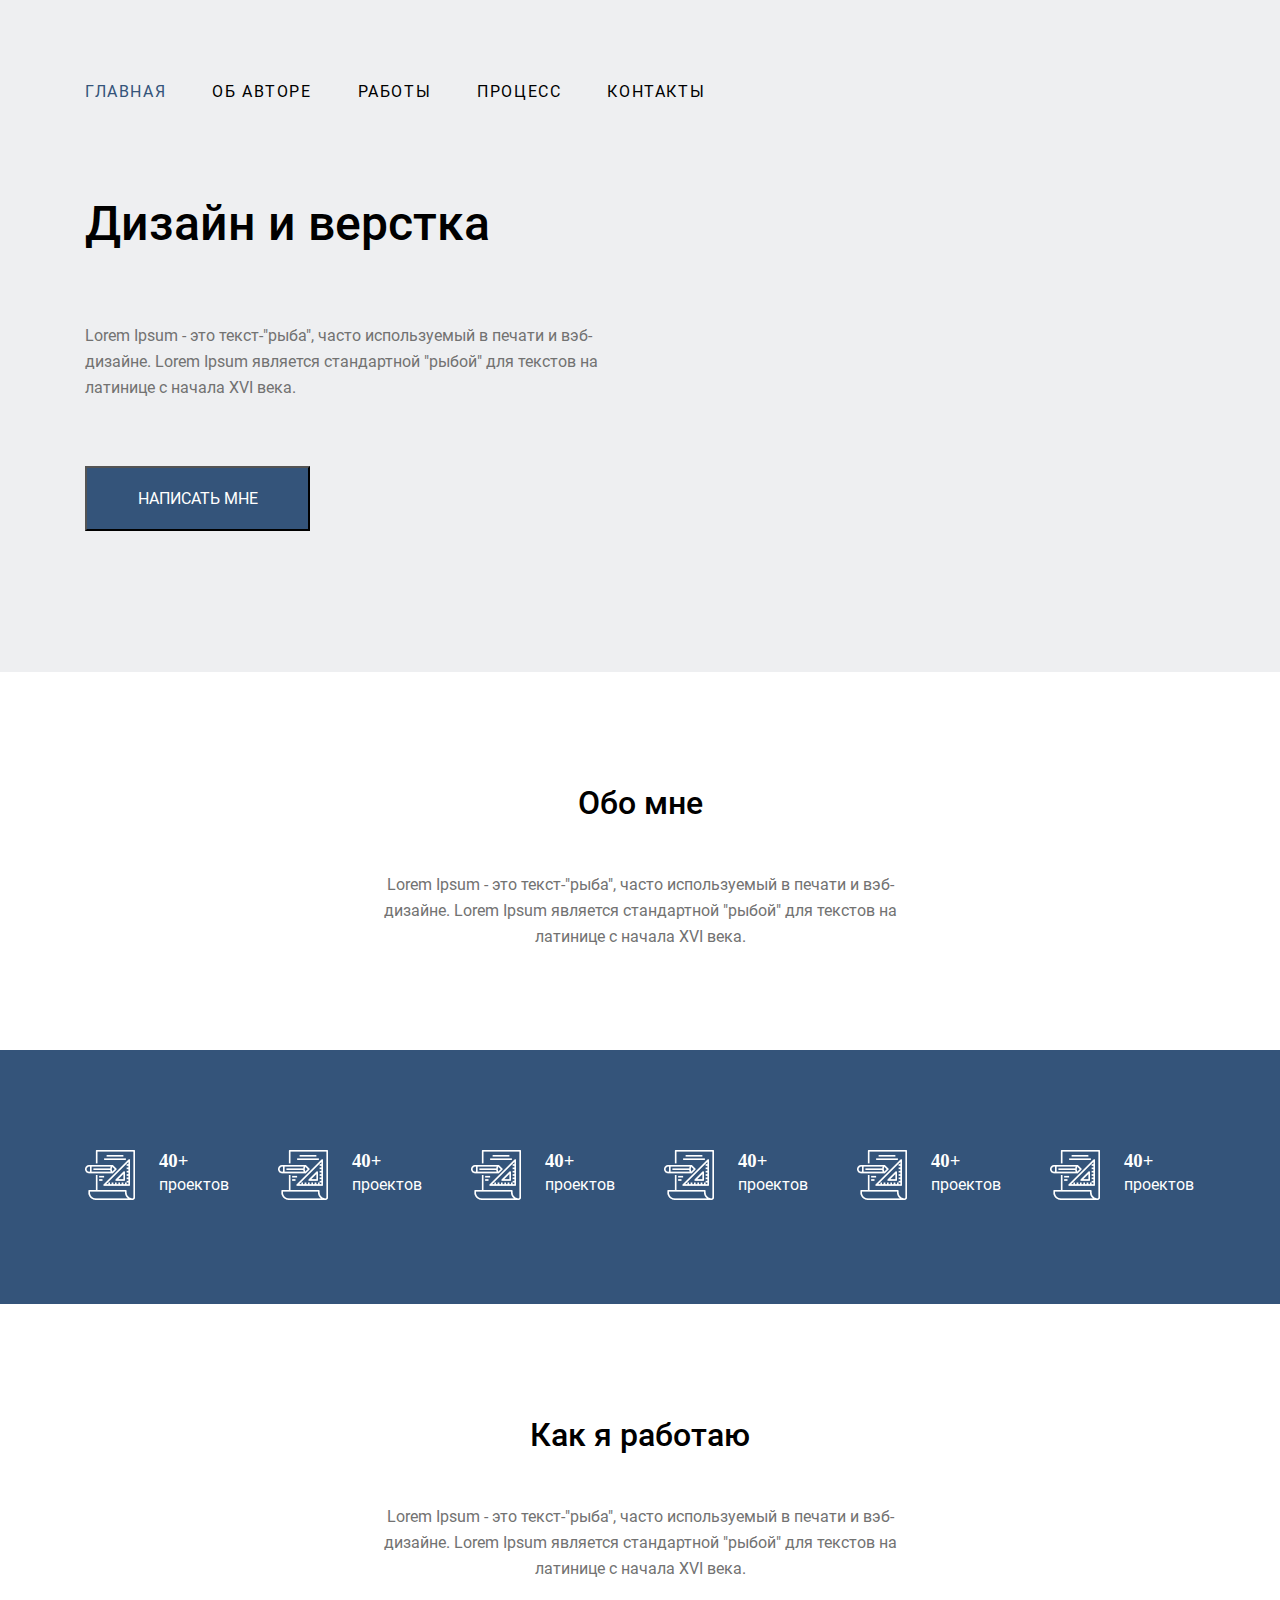
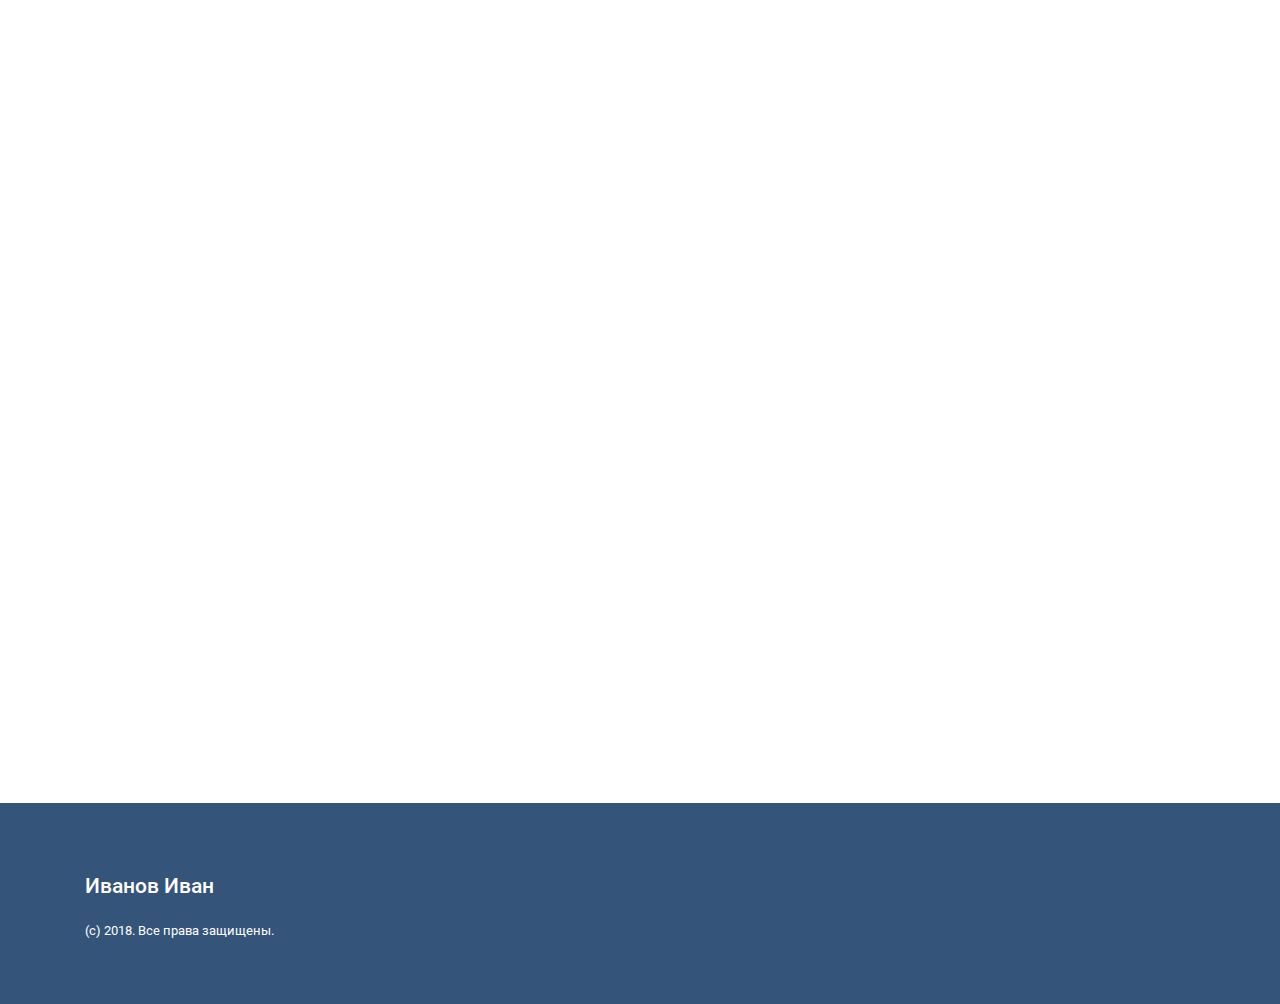
<file: index.html>
<!DOCTYPE html>
<html lang="ru">

<head>
    <meta charset="UTF-8">
    <meta http-equiv="X-UA-Compatible" content="IE=edge">
    <meta name="viewport" content="width=device-width, initial-scale=1.0">
    <title>Lesson_7</title>
    <link rel="stylesheet" href="css/normalize.css">
    <link rel="stylesheet" href="css/fonts.css">
    <link rel="stylesheet" href="css/styles.css">

</head>

<body>
    <header class="header">
        <nav>
            <ul class="header__content">
                <li class="nav"><a class="a_active" href="#">главная</a></li>
                <li class="nav"><a href="#">об авторе</a></li>
                <li class="nav"><a href="#">работы</a></li>
                <li class="nav"><a href="#">процесс</a></li>
                <li class="nav li_last"><a href="#">контакты</a></li>
            </ul>
        </nav>

        <section class="header__content">
            <div class="header__content__design">
                <h1>Дизайн и верстка</h1>
                <p class="header__content__design__p">Lorem Ipsum - это текст-"рыба", часто используемый в печати и вэб-дизайне.
                    Lorem Ipsum является стандартной "рыбой" для текстов на латинице с начала XVI века.
                </p>
                <button class="btn">написать мне</button>
            </div>
        </section>
    </header>

    <main>
        <section>
            <div class="about__me">
                <h2 class="about__me__h2">Обо мне</h2>
                <p>Lorem Ipsum - это текст-"рыба", часто используемый в печати и вэб-дизайне.
                    Lorem Ipsum является стандартной "рыбой" для текстов на латинице с начала XVI века.
                </p>
            </div>
        </section>

        <section class="achieve">
            <div class="achieve__block">
                <div class="achieve__items">
                    <img class="icon__img" src="images/numbers__item.png" alt="40+ проектов">
                    <div class="icon">
                        <h3>40+</h3>
                        <p>проектов</p>
                    </div>
                </div><!--
                --><div class="achieve__items">
                    <img class="icon__img" src="images/numbers__item.png" alt="40+ проектов">
                    <div class="icon">
                        <h3>40+</h3>
                        <p>проектов</p>
                    </div>
                </div><!--
                --><div class="achieve__items">
                    <img class="icon__img" src="images/numbers__item.png" alt="40+ проектов">
                    <div class="icon">
                        <h3>40+</h3>
                        <p>проектов</p>
                    </div>
                </div><!--
                --><div class="achieve__items">
                    <img class="icon__img" src="images/numbers__item.png" alt="40+ проектов">
                    <div class="icon">
                        <h3>40+</h3>
                        <p>проектов</p>
                    </div>
                </div><!--
                --><div class="achieve__items">
                    <img class="icon__img" src="images/numbers__item.png" alt="40+ проектов">
                    <div class="icon">
                        <h3>40+</h3>
                        <p>проектов</p>
                    </div>
                </div><!--
                --><div class="achieve__items" id="last__icon">
                    <img class="icon__img" src="images/numbers__item.png" alt="40+ проектов">
                    <div class="icon">
                        <h3>40+</h3>
                        <p>проектов</p>
                    </div>
                </div>
            </div>
        </section>

        <section>
            <div class="about__me">
                <h2 class="about__me__h2">Как я работаю</h2>
                <p>Lorem Ipsum - это текст-"рыба", часто используемый в печати и вэб-дизайне.
                    Lorem Ipsum является стандартной "рыбой" для текстов на латинице с начала XVI века.
                </p>

                <iframe width="1110" height="600" src="https://www.youtube.com/embed/1MA6PS-TlTE"
                    title="YouTube video player" frameborder="0"
                    allow="accelerometer; autoplay; clipboard-write; encrypted-media; gyroscope; picture-in-picture"
                    allowfullscreen>
                </iframe>
            </div>
        </section>
        <footer>
            <div class="footer__content">
                <h3>Иванов Иван</h3>
                <p>(с) 2018. Все права защищены.</p>
            </div>
        </footer>

    </main>



</body>

</html>
</file>
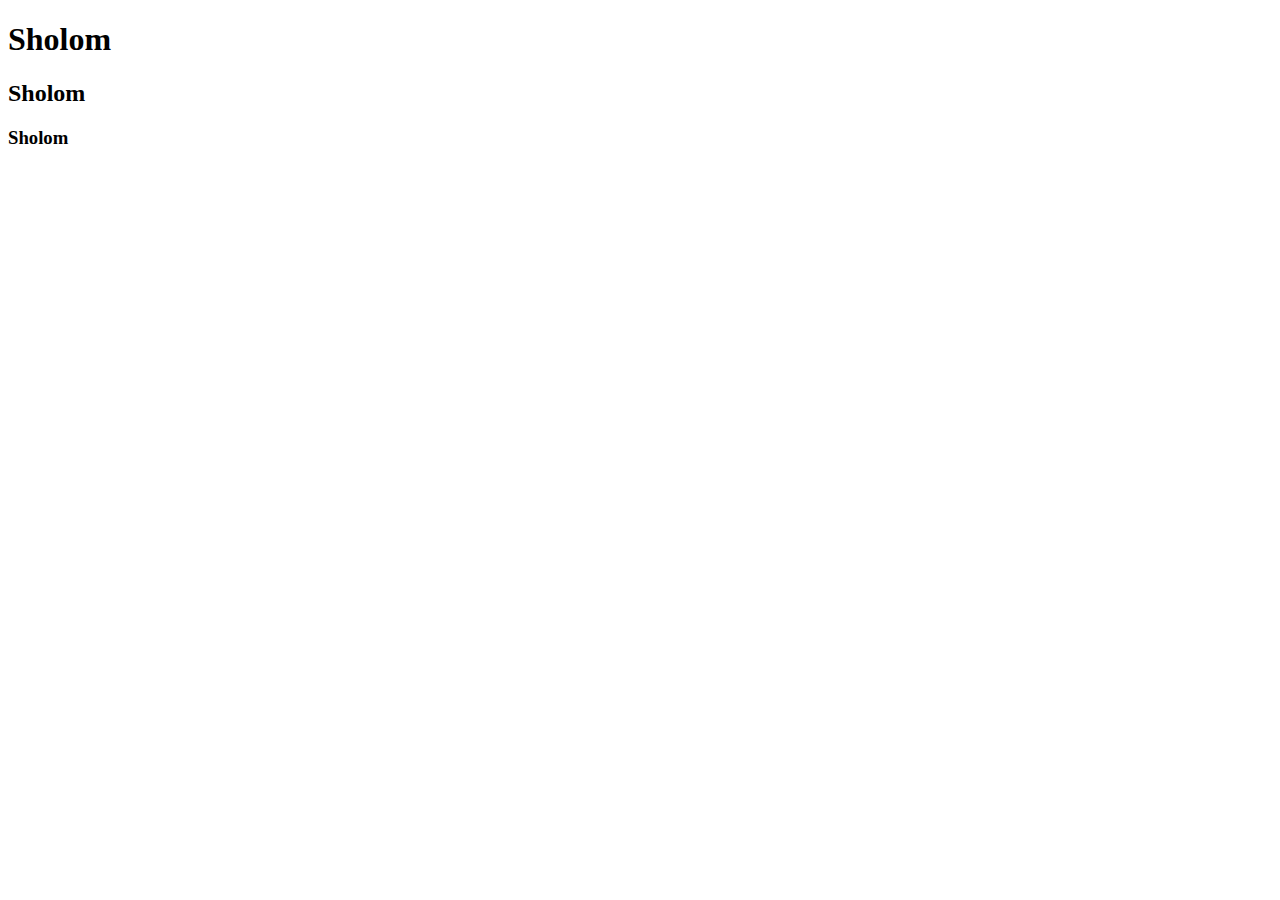
<file: pages/about_author.html>
<!DOCTYPE html>
<html lang="ru">

<head>
    <meta charset="UTF-8">
    <meta http-equiv="X-UA-Compatible" content="IE=edge">
    <meta name="viewport" content="width=device-width, initial-scale=1.0">
    <title>Об авторе</title>
</head>

<body>
    <h1>Sholom</h1>
    <h2>Sholom</h2>
    <h3>Sholom</h3>
</body>

</html>
</file>
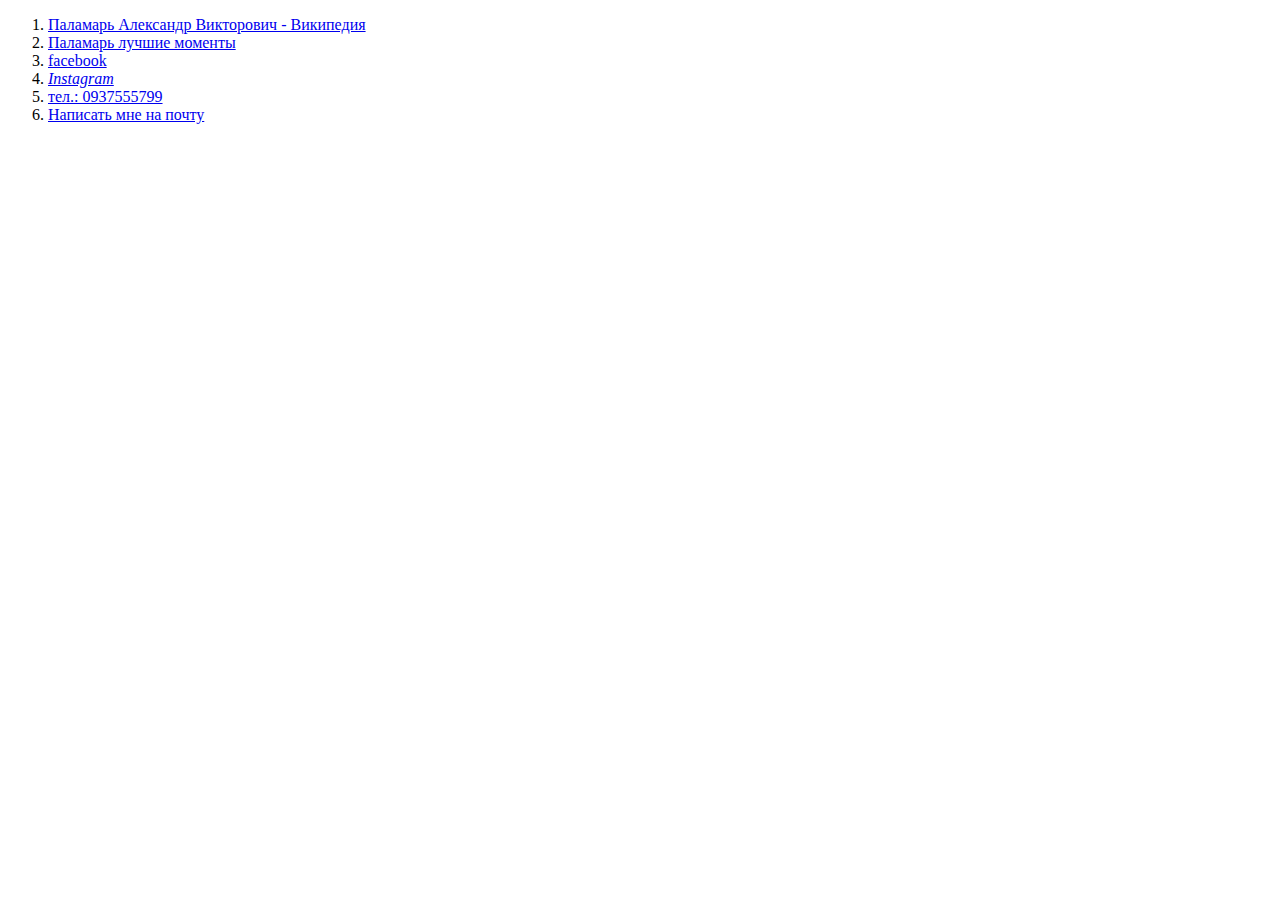
<file: pages/contacts.html>
<!DOCTYPE html>
<html lang="ru">
<head>
    <meta charset="UTF-8">
    <meta http-equiv="X-UA-Compatible" content="IE=edge">
    <meta name="viewport" content="width=device-width, initial-scale=1.0">
    <title>Contacts</title>
</head>
<body>
    <ol>
        <li><a href="https://ru.wikipedia.org/wiki/Паламарь,_Александр_Викторович" target="_blank">Паламарь Александр Викторович - Википедия</a></li>
        <li><a href="https://www.youtube.com/watch?v=zo7fLHZpb4A" target="_blank">Паламарь лучшие моменты</a></li>
        <li><a href="https://www.facebook.com/" target="_blank">facebook</a></li>
        <li><a href="https://www.instagram.com/" target="_blank"><em>Instagram</em></a></li>
        <li><a href="tel:+380937555799" target="_blank">тел.: 0937555799</a></li>
        <li><a href="mailto:palamaralex@gmail.com">Написать мне на почту</a></li>
</ol>
    
</body>
</html>
</file>
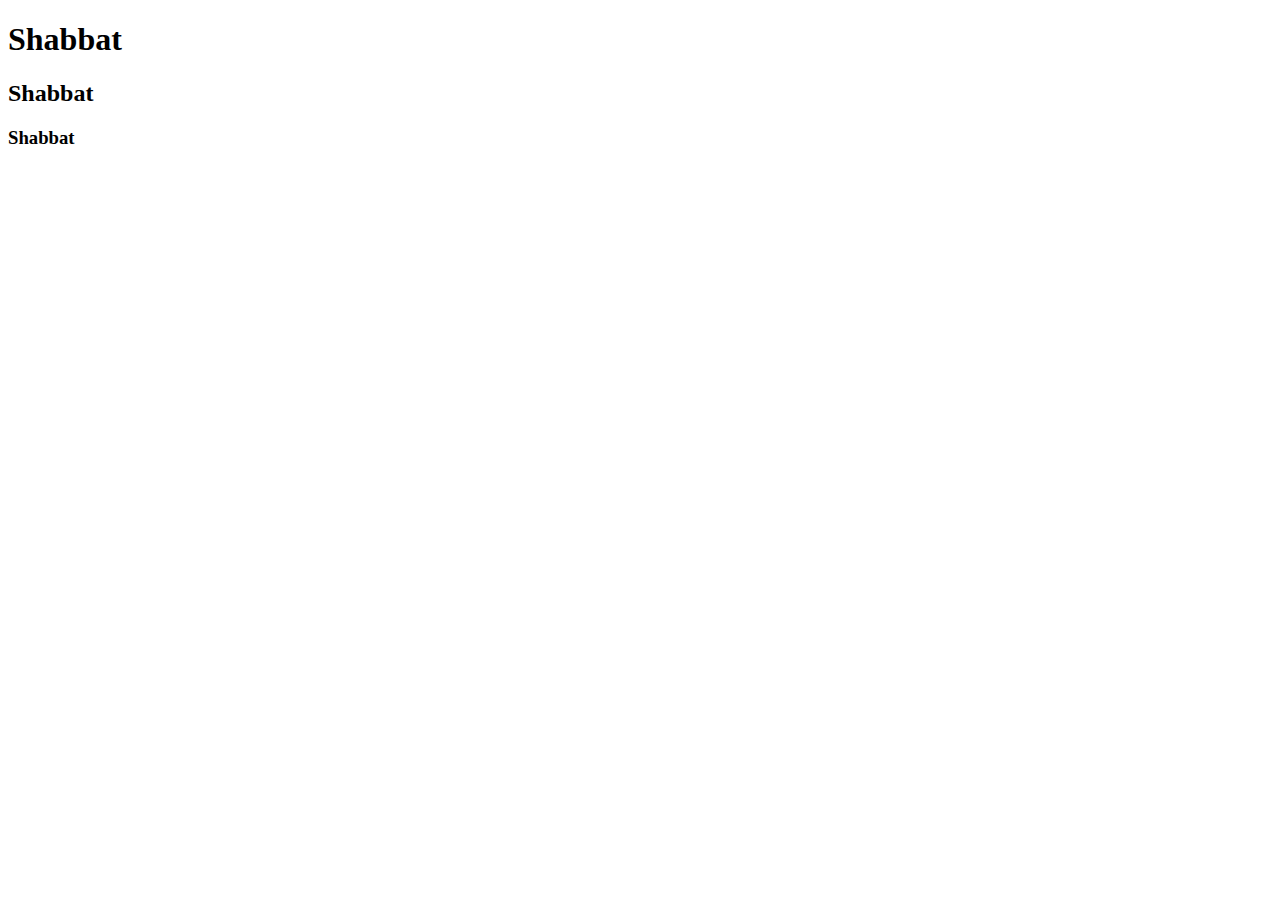
<file: pages/my_works.html>
<!DOCTYPE html>
<html lang="ru">
<head>
    <meta charset="UTF-8">
    <meta http-equiv="X-UA-Compatible" content="IE=edge">
    <meta name="viewport" content="width=device-width, initial-scale=1.0">
    <title>Роботы</title>
</head>
<body>
    <h1>Shabbat</h1>
    <h2>Shabbat</h2>
    <h3>Shabbat</h3>
    
</body>
</html>
</file>
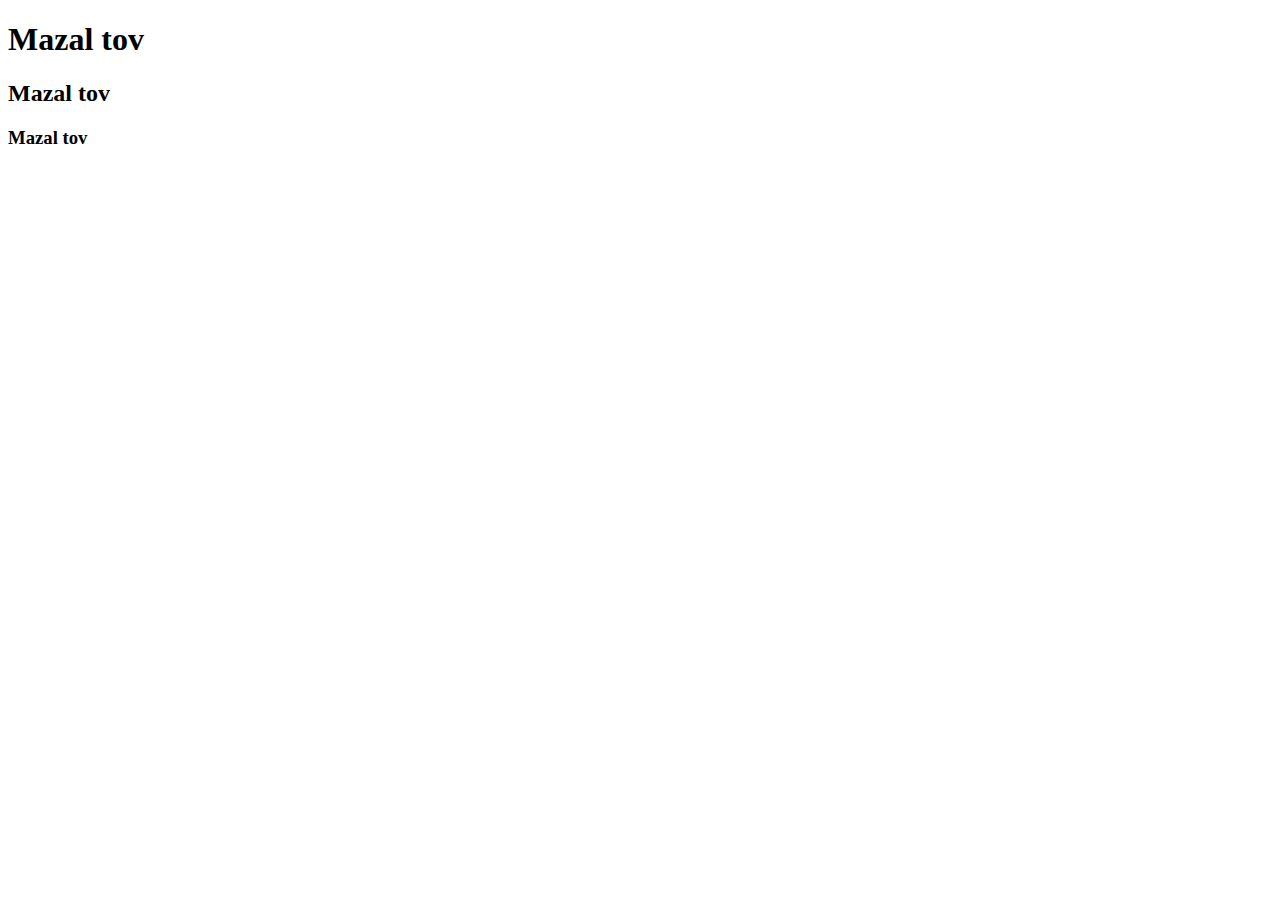
<file: pages/process.html>
<!DOCTYPE html>
<html lang="ru">

<head>
    <meta charset="UTF-8">
    <meta http-equiv="X-UA-Compatible" content="IE=edge">
    <meta name="viewport" content="width=device-width, initial-scale=1.0">
    <title>Процесс</title>
</head>

<body>
    <h1>Mazal tov</h1>
    <h2>Mazal tov</h2>
    <h3>Mazal tov</h3>
</body>

</html>
</file>
<file: css/fonts.css>
@font-face {
    font-family: 'Roboto__norm';
    src: url('../fonts/subset-Roboto-Regular.woff2') format('woff2'),
        url('../fonts/subset-Roboto-Regular.woff') format('woff');

    font-weight: 400;
    font-style: normal;
}

@font-face {
    font-family: 'Roboto__med';
    src: url('../fonts/subset-Roboto-Medium.woff2') format('woff2'),
        url('../fonts/subset-Roboto-Medium.woff') format('woff');

    font-weight: 500;
    font-style: normal;
}
</file>
<file: css/styles.css>
.header {
   background-color: #EEEFF1;


}

.header__content {
   width: 1110px;
   margin-left: auto;
   margin-right: auto;
   margin-top: 0px;
   margin-bottom: 0px;
   padding-left: 0px;
   padding-top: 79px;
}

li {
   margin-right: 42px;
}

.li_last {
   margin-right: 0px;
}

.nav {
   font-family: Roboto__norm;
   font-style: normal;
   font-weight: 400;
   font-size: 16px;
   line-height: 26px;
   letter-spacing: 0.1em;
   display: inline-block;
   text-transform: uppercase;
}

a {
   text-decoration: none;
   color: black;
}

.a_active {
   margin-left: 0px;
   text-decoration: none;
   color: #34547A;
}

h1 {
   font-family: Roboto__med;
   font-weight: 500;
   font-size: 48px;
   line-height: 79px;
   margin-top: 0px;
   margin-bottom: 60px;
}

h2 {
   font-family: Roboto__med;
   font-style: normal;
   font-weight: 500;
   font-size: 32px;
   line-height: 38px;
   text-align: center;
   color: black;
}

p {
   font-family: Roboto__norm;
   font-style: normal;
   font-weight: 400;
   font-size: 1rem;
   line-height: 26px;
   text-align: left;
}

.header__content__design {
   width: 540px;
   display: inline-block;
}

.header__content__design__p {
   margin-top: 0px;
   margin-bottom: 65px;
   color: #727272;
}

.btn {
   font-family: 'Roboto__norm';
   font-weight: 400;
   font-size: 1rem;
   line-height: 26px;
   width: 225px;
   height: 65px;
   background-color: #34547A;
   color: white;
   margin-bottom: 141px;
   text-transform: uppercase;
}

.about__me {
   width: 1110px;
   margin-left: auto;
   margin-right: auto;
   margin-top: 112px;
   margin-bottom: 100px;
   background-color: white;
   text-align: center;
}

.about__me p {
   margin-left: auto;
   margin-right: auto;
   width: 540px;
   text-align: center;
   color: #727272;
}

.about__me__h2 {
   margin-bottom: 50px;
}

.achieve {
   background-color: #34547A;
}

.achieve__block {
   width: 1110px;
   margin-left: auto;
   margin-right: auto;
}

.icon__img {
   margin-right: 20px;
}

.icon {
   vertical-align: top;
   height: 44px;
   display: inline-block;
   color: white;
}

.icon h3 {
   margin: 0px;
}

.icon p {
   margin: 0px;
}

#last__icon {
   margin-right: 0px;
}

.achieve__items {
   padding-top: 100px;
   padding-bottom: 100px;
   margin-right: 49px;
   display: inline-block;
}

iframe {
   width: 1110;
   height: 600;
   margin-left: auto;
   margin-right: auto;
   margin-bottom: 100px;
}

footer {
   background-color: #34547A;
}

.footer__content {
   width: 1110px;
   margin-left: auto;
   margin-right: auto;
   padding-top: 50px;
   padding-bottom: 50px;
   color: white;
}

.footer__content h3 {
   font-family: Roboto__med;
   font-weight: 500;
   font-size: 21px;
   line-height: 25px;
}

.footer__content p {
   font-family: Roboto__norm;
   font-weight: 400;
   font-size: 13px;
   line-height: 21px;
}
</file>
